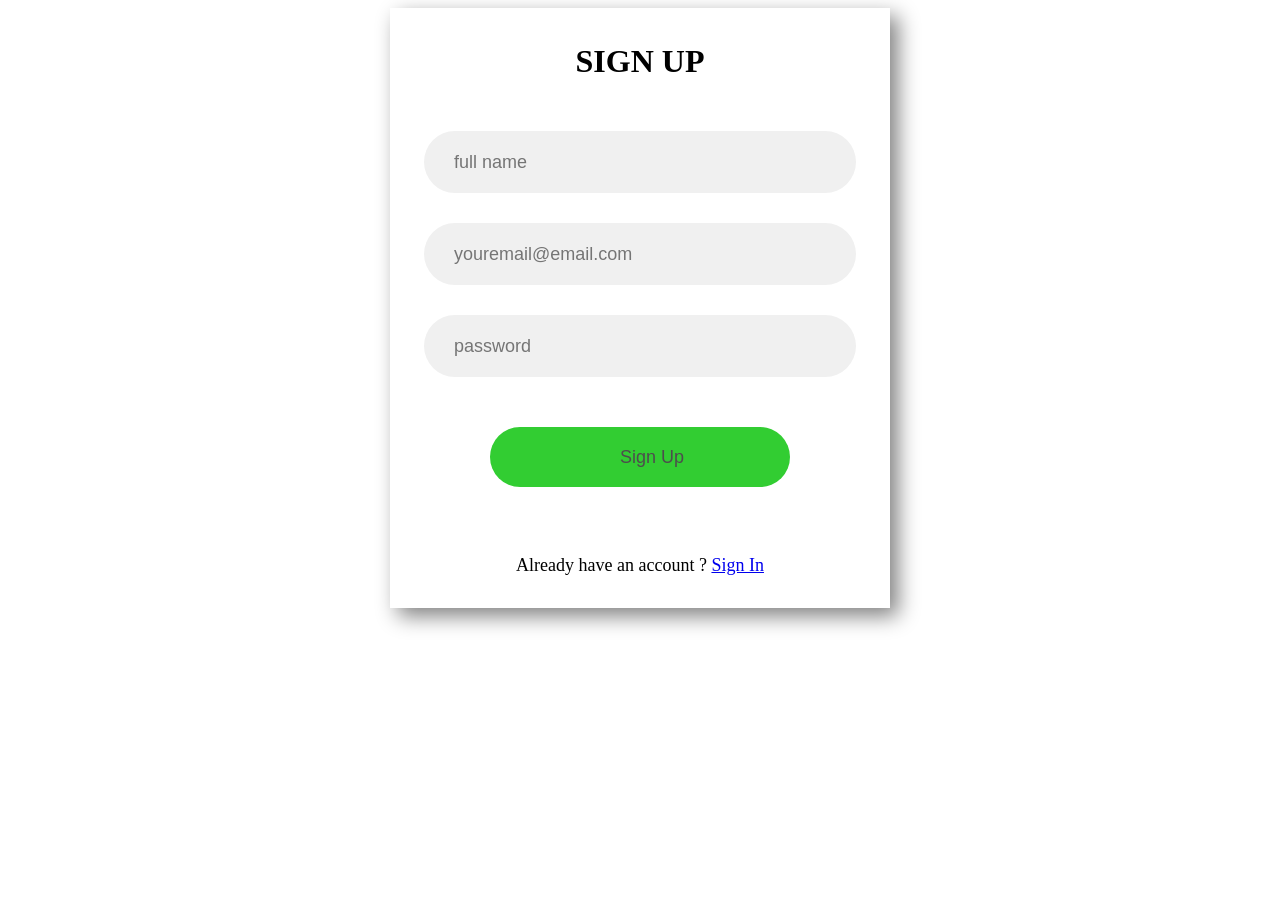
<file: index.html>
<!DOCTYPE html>
<html lang="en">
  <head>
    <meta charset="UTF-8" />
    <meta name="viewport" content="width=device-width, initial-scale=1.0" />
    <link rel="stylesheet" href="style.css" />
    <title>Document</title>
  </head>
  <body>
    <div class="container">
      <!-- signup form -->
      <form class="signUp">
        <h1>SIGN UP</h1>
        <input
          type="text"
          class="firstName"
          id="fname"
          placeholder="full name"
          required
        />
        <input
          type="email"
          class="eMail"
          id="email"
          placeholder="youremail@email.com"
          required
        />
        <input
          type="password"
          class="passWord"
          id="password"
          placeholder="password"
          required
        />

        <input class="btn" value="Sign Up" type="submit" id="btnSignUp" onclick="signUp()"  />

        <p>Already have an account ? <a href="signIn.html">Sign In</a></p>
      </form>
    </div>

    <script src="script.js"></script>
  </body>
</html>
</file>
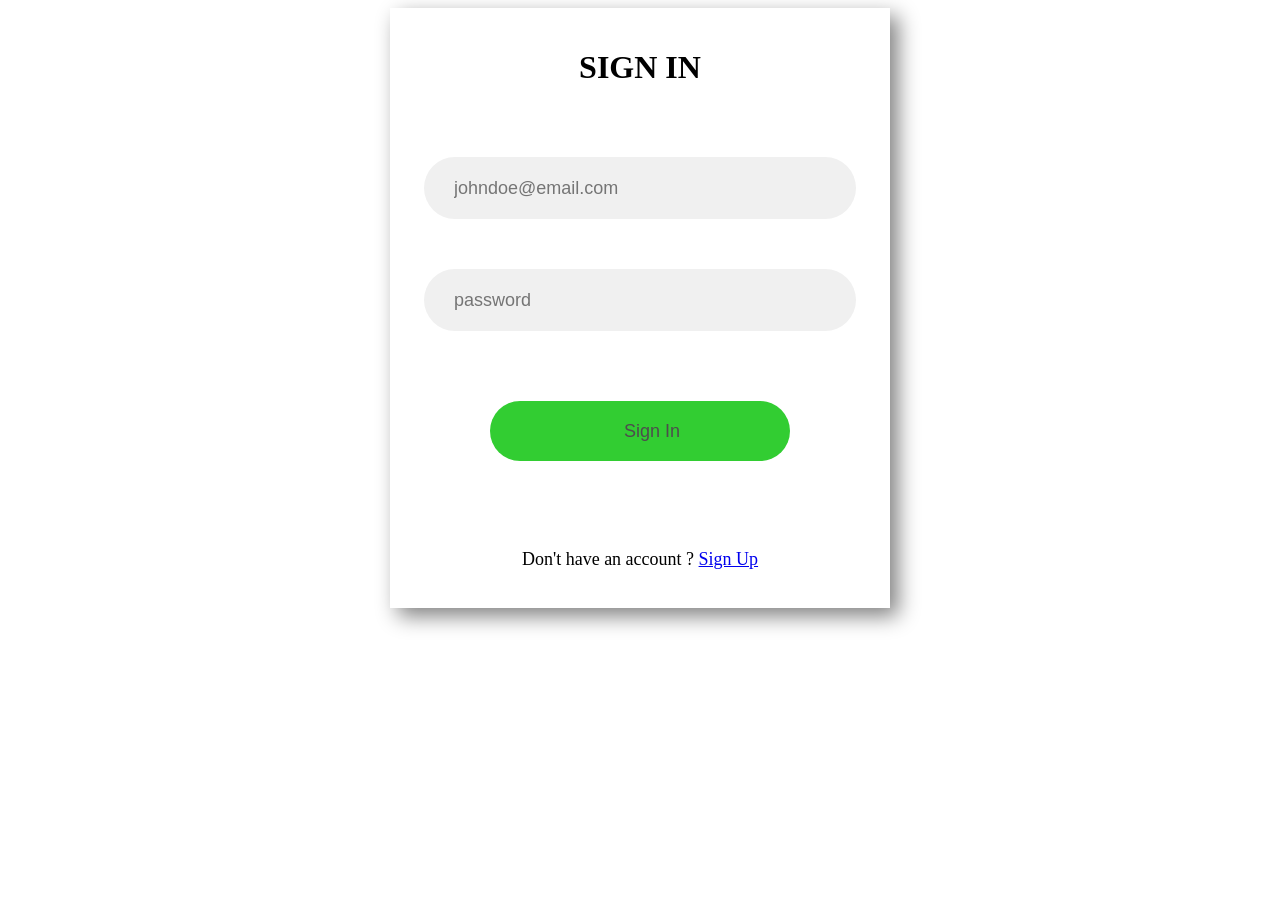
<file: signIn.html>
<!DOCTYPE html>
<html lang="en">
  <head>
    <meta charset="UTF-8" />
    <meta name="viewport" content="width=device-width, initial-scale=1.0" />
    <link rel="stylesheet" href="style.css" />
    <title>Document</title>
  </head>
  <body>
    <div class="container">
      <!-- signin form -->
      <form class="signIn">
        <h1>SIGN IN</h1>
        <input
          type="email"
          class="email"
          id="email"
          placeholder="johndoe@email.com"
          required
        />
        <input
          type="password"
          class="password"
          id="password"
          placeholder="password"
          required
        />

        <input class="btn" value="Sign In" type="submit" onclick="signIn()" />

        <p>Don't have an account ? <a href="index.html">Sign Up</a></p>
      </form>
    </div>

    <script src="script.js"></script>
  </body>
</html>
</file>
<file: style.css>
body {
  display: flex;
  align-items: center;
  justify-content: center;
}

.container {
  display: flex;
  align-items: center;
  justify-content: center;
  height: 600px;
  width: 500px;
  background-color: white;
  box-shadow: 8px 8px 20px rgb(128, 128, 128);
  position: relative;
  overflow: hidden;
}

.btn {
  height: 60px;
  width: 300px;
  margin: 20px auto;
  background-color: limegreen;
  border: none;
  border-radius: 50px;
  display: flex;
  justify-content: space-around;
  align-items: center;
  font-size: 18px;
  cursor: pointer;
}

.btn:hover {
  background-color: rgb(238, 246, 239);
}

.signIn,
.signUp {
  height: 100%;
  width: 500px;
  display: flex;
  flex-direction: column;
  align-items: center;
  justify-content: center;
  padding: 0px 40px;
}

.signIn {
  gap: 50px;
}

.signUp {
  gap: 30px;
}

input {
  height: 60px;
  width: 400px;
  outline: none;
  border: none;
  color: rgb(77, 77, 77);
  background-color: rgb(240, 240, 240);
  border-radius: 50px;
  padding-left: 30px;
  font-size: 18px;
}

p {
  font-size: 18px;
}
</file>
